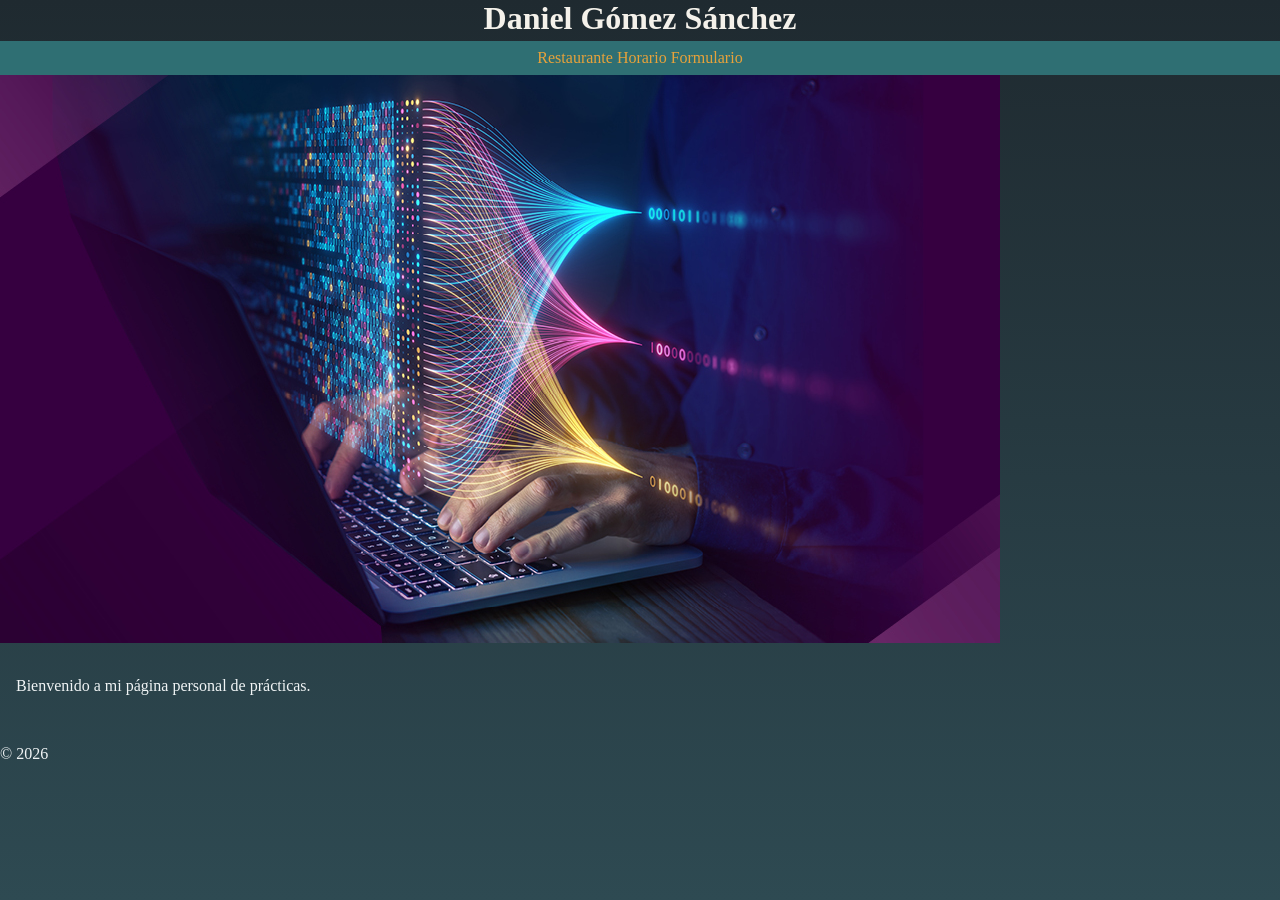
<file: index.html>
<!DOCTYPE html>
<html lang="es">
<head>
<meta charset="UTF-8">
<link rel="stylesheet" type="text/css" href="css/estilo.css"/>
<title>danielgomezsanchez</title>
</head>
<body>

<header>
    <h1>Daniel Gómez Sánchez</h1>
</header>

<nav>
    <a href="restaurante/restaurante.html">Restaurante</a>
    <a href="horario/horario.html">Horario</a>
    <a href="formularios/formulario.html">Formulario</a>
</nav>
 
<img src="restaurante/img/programacion.jpg" alt="index" class="mi-imagen">

<main>
    <p>Bienvenido a mi página personal de prácticas.</p>
</main>
 
<footer>© 2026</footer>
</body>
</html>
</file>
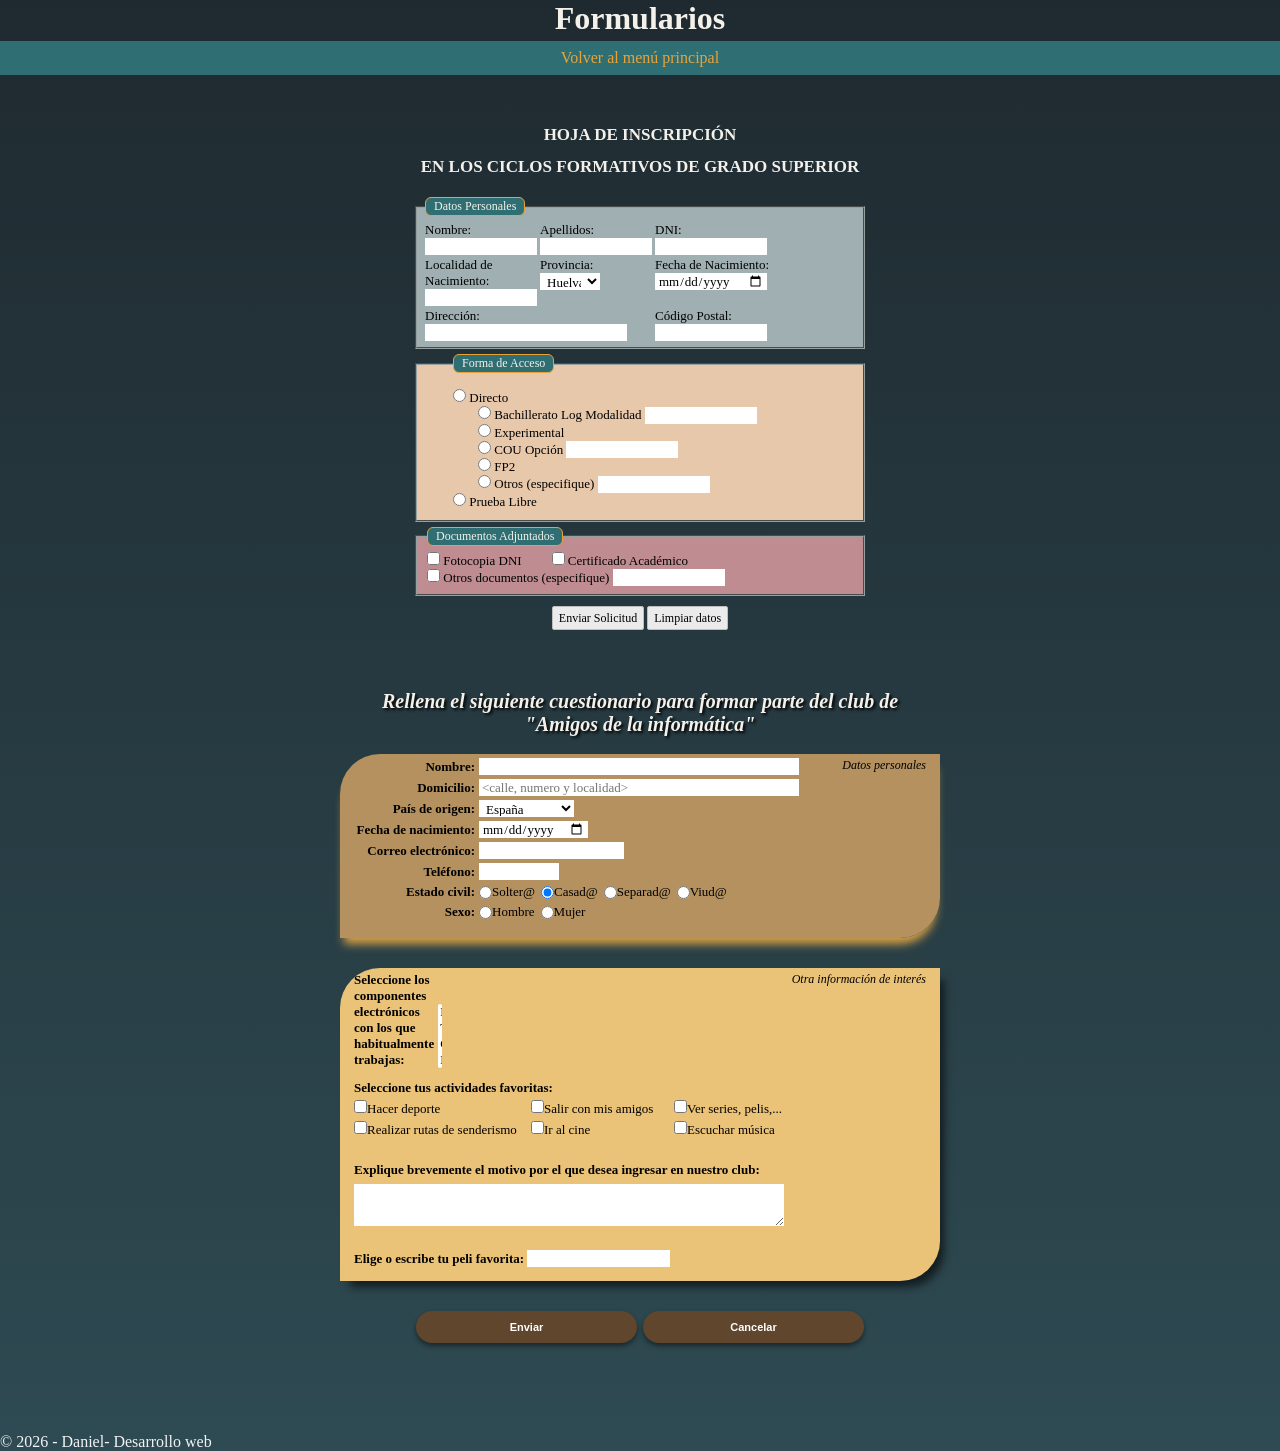
<file: formularios/formulario.html>
<!DOCTYPE html>
<html lang="es">
<head>
    <meta charset="UTF-8">
    <meta name="author" content="Daniel">
    <meta name="description" content="Formularios de inscripción en ciclos formativos y cuestionario del club de Amigos de la informática">
    <meta name="keywords" content="formularios, inscripción, ciclos formativos, club, informática">
    <title>Formularios</title>
   <link rel="stylesheet" type="text/css" href="../css/estilo.css"/>
</head>
<body>
    <header>
        <h1>Formularios</h1>
    </header>

    <nav>
        <a href="../index.html">Volver al menú principal</a>
    </nav>

    <main>

        <section id="inscripcion">
            <h2>HOJA DE INSCRIPCIÓN</h2>
            <h3>EN LOS CICLOS FORMATIVOS DE GRADO SUPERIOR</h3>

            <form action="#" method="post">

                <fieldset class="f-datos">
                    <legend>Datos Personales</legend>
                    <p>
                        <label for="nombre">Nombre:</label>
                        <input type="text" id="nombre" name="nombre" required>
                    </p>
                    <p>
                        <label for="apellidos">Apellidos:</label>
                        <input type="text" id="apellidos" name="apellidos" required>
                    </p>
                    <p>
                        <label for="dni">DNI:</label>
                        <input type="text" id="dni" name="dni" maxlength="9" required>
                    </p>
                    <p>
                        <label for="localidad">Localidad de Nacimiento:</label>
                        <input type="text" id="localidad" name="localidad">
                    </p>
                    <p>
                        <label for="provincia">Provincia:</label>
                        <select id="provincia" name="provincia">
                            <option>Huelva</option>
                            <option>Sevilla</option>
                            <option>Cádiz</option>
                            <option>Córdoba</option>
                            <option>Málaga</option>
                            <option>Granada</option>
                            <option>Almería</option>
                            <option>Jaén</option>
                        </select>
                    </p>
                    <p>
                        <label for="fnac">Fecha de Nacimiento:</label>
                        <input type="date" id="fnac" name="fnac">
                    </p>
                    <p class="ancho-doble">
                        <label for="direccion">Dirección:</label>
                        <input type="text" id="direccion" name="direccion">
                    </p>
                    <p>
                        <label for="cp">Código Postal:</label>
                        <input type="text" id="cp" name="cp" maxlength="5">
                    </p>
                </fieldset>

                <fieldset class="f-acceso">
                    <legend>Forma de Acceso</legend>
                    <p>
                        <input type="radio" id="directo" name="acceso" value="directo">
                        <label for="directo">Directo</label>
                    </p>
                    <p class="sub">
                        <input type="radio" id="bach" name="directo_tipo" value="bachillerato">
                        <label for="bach">Bachillerato Log Modalidad</label>
                        <input type="text" name="bach_modalidad">
                    </p>
                    <p class="sub">
                        <input type="radio" id="exp" name="directo_tipo" value="experimental">
                        <label for="exp">Experimental</label>
                    </p>
                    <p class="sub">
                        <input type="radio" id="cou" name="directo_tipo" value="cou">
                        <label for="cou">COU Opción</label>
                        <input type="text" name="cou_opcion">
                    </p>
                    <p class="sub">
                        <input type="radio" id="fp2" name="directo_tipo" value="fp2">
                        <label for="fp2">FP2</label>
                    </p>
                    <p class="sub">
                        <input type="radio" id="otros_acc" name="directo_tipo" value="otros">
                        <label for="otros_acc">Otros (especifique)</label>
                        <input type="text" name="otros_acceso">
                    </p>
                    <p>
                        <input type="radio" id="libre" name="acceso" value="prueba_libre">
                        <label for="libre">Prueba Libre</label>
                    </p>
                </fieldset>

                <fieldset class="f-docs">
                    <legend>Documentos Adjuntados</legend>
                    <p>
                        <input type="checkbox" id="dni_doc" name="docs" value="dni">
                        <label for="dni_doc">Fotocopia DNI</label>
                    </p>
                    <p>
                        <input type="checkbox" id="cert" name="docs" value="certificado">
                        <label for="cert">Certificado Académico</label>
                    </p>
                    <p>
                        <input type="checkbox" id="otros_doc" name="docs" value="otros">
                        <label for="otros_doc">Otros documentos (especifique)</label>
                        <input type="text" name="otros_documentos">
                    </p>
                </fieldset>

                <div class="botones">
                    <button type="submit">Enviar Solicitud</button>
                    <button type="reset">Limpiar datos</button>
                </div>
            </form>
        </section>

        <section id="club">
            <h2><em>Rellena el siguiente cuestionario para formar parte del club de "Amigos de la informática"</em></h2>

            <form action="#" method="post">

                <fieldset class="f-club1">
                    <legend><em>Datos personales</em></legend>
                    <p>
                        <label class="etiqueta" for="c_nombre">Nombre:</label>
                        <input type="text" id="c_nombre" name="c_nombre" size="40" required>
                    </p>
                    <p>
                        <label class="etiqueta" for="c_domicilio">Domicilio:</label>
                        <input type="text" id="c_domicilio" name="c_domicilio" size="40" placeholder="<calle, numero y localidad>">
                    </p>
                    <p>
                        <label class="etiqueta" for="c_pais">País de origen:</label>
                        <select id="c_pais" name="c_pais">
                            <option>España</option>
                            <option>Portugal</option>
                            <option>Francia</option>
                            <option>Italia</option>
                            <option>Alemania</option>
                            <option>Otro</option>
                        </select>
                    </p>
                    <p>
                        <label class="etiqueta" for="c_fnac">Fecha de nacimiento:</label>
                        <input type="date" id="c_fnac" name="c_fnac">
                    </p>
                    <p>
                        <label class="etiqueta" for="c_email">Correo electrónico:</label>
                        <input type="email" id="c_email" name="c_email">
                    </p>
                    <p>
                        <label class="etiqueta" for="c_tel">Teléfono:</label>
                        <input type="tel" id="c_tel" name="c_tel">
                    </p>
                    <p>
                        <span class="etiqueta">Estado civil:</span>
                        <input type="radio" id="ec1" name="estado_civil" value="soltero"><label for="ec1">Solter@</label>
                        <input type="radio" id="ec2" name="estado_civil" value="casado" checked><label for="ec2">Casad@</label>
                        <input type="radio" id="ec3" name="estado_civil" value="separado"><label for="ec3">Separad@</label>
                        <input type="radio" id="ec4" name="estado_civil" value="viudo"><label for="ec4">Viud@</label>
                    </p>
                    <p>
                        <span class="etiqueta">Sexo:</span>
                        <input type="radio" id="sx1" name="sexo" value="hombre"><label for="sx1">Hombre</label>
                        <input type="radio" id="sx2" name="sexo" value="mujer"><label for="sx2">Mujer</label>
                    </p>
                </fieldset>

                <fieldset class="f-club2">
                    <legend><em>Otra información de interés</em></legend>

                    <p class="fila-componentes">
                        <label for="componentes">Seleccione los componentes electrónicos con los que habitualmente trabajas:</label>
                        <select id="componentes" name="componentes" multiple size="4">
                            <option>Móvil</option>
                            <option>Tablet</option>
                            <option>Ordenador</option>
                            <option>Ebook</option>
                        </select>
                    </p>

                    <p class="sin-margen">
                        <span class="pregunta">Seleccione tus actividades favoritas:</span>
                    </p>
                    <div class="rejilla">
                        <span><input type="checkbox" id="a1" name="actividades" value="deporte"><label for="a1">Hacer deporte</label></span>
                        <span><input type="checkbox" id="a2" name="actividades" value="amigos"><label for="a2">Salir con mis amigos</label></span>
                        <span><input type="checkbox" id="a3" name="actividades" value="series"><label for="a3">Ver series, pelis,...</label></span>
                        <span><input type="checkbox" id="a4" name="actividades" value="senderismo"><label for="a4">Realizar rutas de senderismo</label></span>
                        <span><input type="checkbox" id="a5" name="actividades" value="cine"><label for="a5">Ir al cine</label></span>
                        <span><input type="checkbox" id="a6" name="actividades" value="musica"><label for="a6">Escuchar música</label></span>
                    </div>

                    <p>
                        <label for="motivo">Explique brevemente el motivo por el que desea ingresar en nuestro club:</label><br>
                        <textarea id="motivo" name="motivo" rows="4"></textarea>
                    </p>

                    <p>
                        <label for="peli">Elige o escribe tu peli favorita:</label>
                        <input type="text" id="peli" name="peli" list="listaPelis">
                        <datalist id="listaPelis">
                            <option value="El Padrino">
                            <option value="Matrix">
                            <option value="Titanic">
                            <option value="El Señor de los Anillos">
                            <option value="Regreso al Futuro">
                        </datalist>
                    </p>
                </fieldset>

                <div class="botones botones-club">
                    <button type="submit">Enviar</button>
                    <button type="reset">Cancelar</button>
                </div>
            </form>
        </section>

    </main>

    <footer>
        <p>&copy; 2026 - Daniel- Desarrollo web</p>
    </footer>
</body>
</html>
</file>
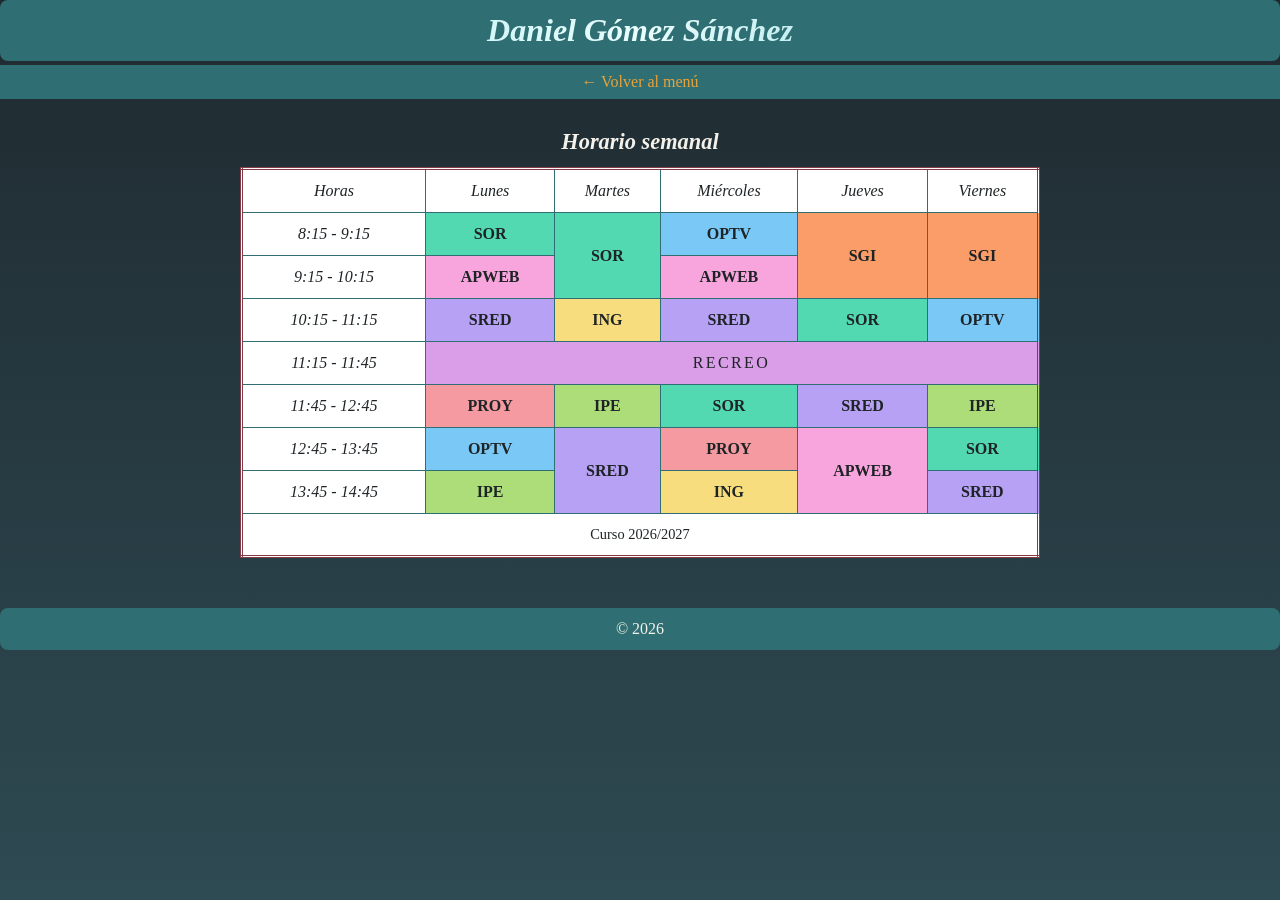
<file: horario/horario.html>
<!DOCTYPE html>
<html lang="es">
<head>
    <meta charset="UTF-8">
    <meta name="viewport" content="width=device-width, initial-scale=1.0">
    <meta name="author" content="Daniel Gómez Sánchez">
    <meta name="description" content="Horario del ciclo formativo">
    <meta name="keywords" content="horario, clases, ciclo, tabla">
    <title>Horario del ciclo</title>
   <link rel="stylesheet" type="text/css" href="../css/estilo.css"/>

</head>
<body>

<header class="cabecera-pie">
    <h1 id="nombre-alumno">Daniel Gómez Sánchez</h1>
</header>

<nav>
    <p><a href="../index.html">← Volver al menú</a></p>
</nav>

<main>
    <table>
        <caption>Horario semanal</caption>
        <thead>
            <tr>
                <th>Horas</th>
                <th>Lunes</th>
                <th>Martes</th>
                <th>Miércoles</th>
                <th>Jueves</th>
                <th>Viernes</th>
            </tr>
        </thead>
        <tbody>
            <tr>
                <th>8:15 - 9:15</th>
                <td class="sor">SOR</td>
                <td class="sor" rowspan="2">SOR</td>
                <td class="optv">OPTV</td>
                <td class="sgi" rowspan="2">SGI</td>
                <td class="sgi" rowspan="2">SGI</td>
            </tr>
            <tr>
                <th>9:15 - 10:15</th>
                <td class="apweb">APWEB</td>
                <td class="apweb">APWEB</td>
            </tr>
            <tr>
                <th>10:15 - 11:15</th>
                <td class="sred">SRED</td>
                <td class="ing">ING</td>
                <td class="sred">SRED</td>
                <td class="sor">SOR</td>
                <td class="optv">OPTV</td>
            </tr>
            <tr>
                <th>11:15 - 11:45</th>
                <td class="recreo" colspan="5">RECREO</td>
            </tr>
            <tr>
                <th>11:45 - 12:45</th>
                <td class="proy">PROY</td>
                <td class="ipe">IPE</td>
                <td class="sor">SOR</td>
                <td class="sred">SRED</td>
                <td class="ipe">IPE</td>
            </tr>
            <tr>
                <th>12:45 - 13:45</th>
                <td class="optv">OPTV</td>
                <td class="sred" rowspan="2">SRED</td>
                <td class="proy">PROY</td>
                <td class="apweb" rowspan="2">APWEB</td>
                <td class="sor">SOR</td>
            </tr>
            <tr>
                <th>13:45 - 14:45</th>
                <td class="ipe">IPE</td>
                <td class="ing">ING</td>
                <td class="sred">SRED</td>
            </tr>
        </tbody>
        <tfoot>
            <tr>
                <td colspan="6">Curso 2026/2027</td>
            </tr>
        </tfoot>
    </table>
</main>

<footer class="cabecera-pie">
    <p>© 2026</p>
</footer>

</body>
</html>
</file>
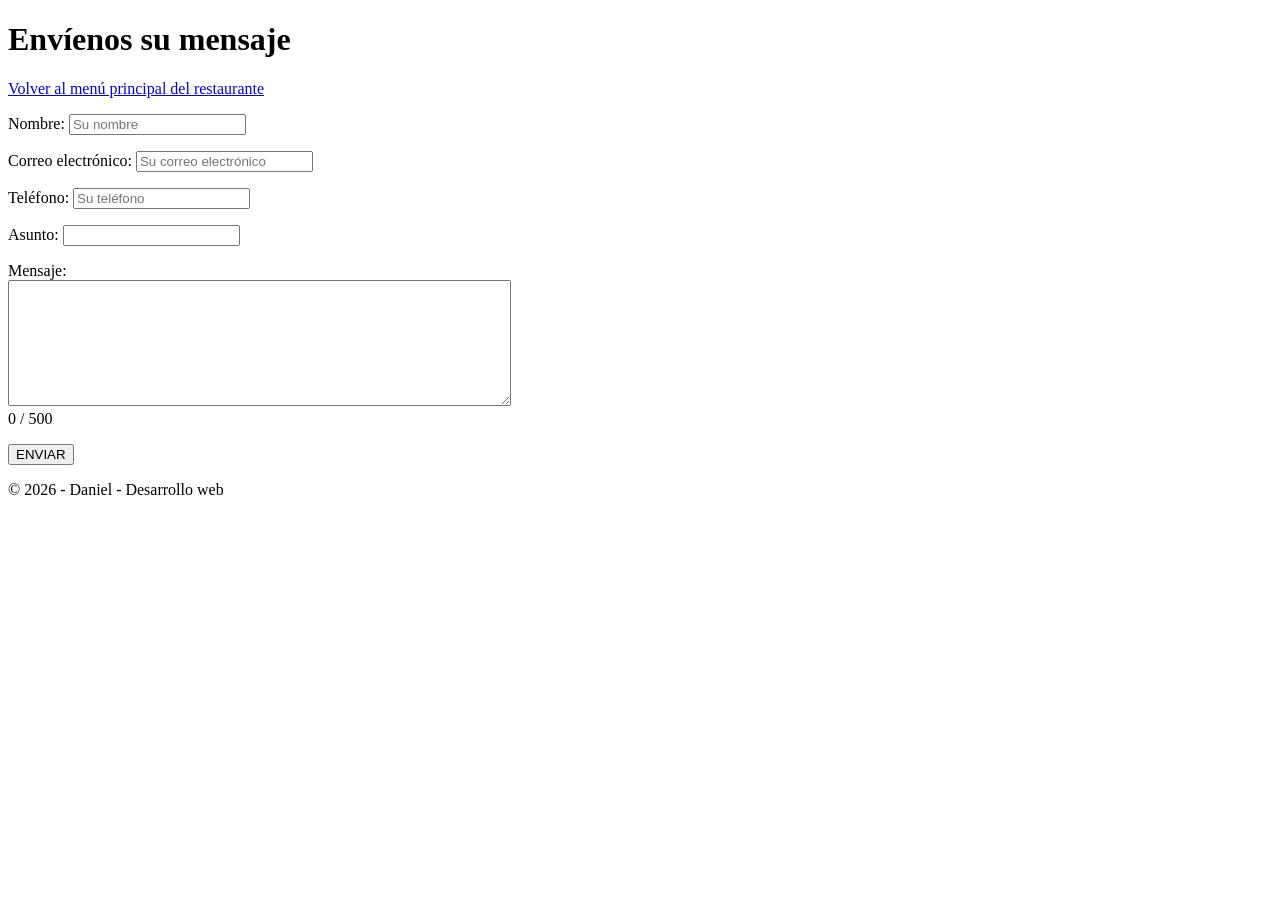
<file: restaurante/contacto.html>
<!DOCTYPE html>
<html lang="es">
<head>
    <meta charset="UTF-8">
    <meta name="author" content="Daniel">
    <meta name="description" content="Formulario de contacto con el restaurante">
    <meta name="keywords" content="contacto, mensaje, restaurante, formulario">
    <title>Contacto</title>
</head>
<body>
    <header>
        <h1>Envíenos su mensaje</h1>
    </header>

    <nav>
        <a href="restaurante.html">Volver al menú principal del restaurante</a>
    </nav>

    <main>
        <form action="#" method="post">
            <p>
                <label for="nombre">Nombre:</label>
                <input type="text" id="nombre" name="nombre" placeholder="Su nombre" required>
            </p>
            <p>
                <label for="email">Correo electrónico:</label>
                <input type="email" id="email" name="email" placeholder="Su correo electrónico" required>
            </p>
            <p>
                <label for="telefono">Teléfono:</label>
                <input type="tel" id="telefono" name="telefono" placeholder="Su teléfono">
            </p>
            <p>
                <label for="asunto">Asunto:</label>
                <input type="text" id="asunto" name="asunto" required>
            </p>
            <p>
                <label for="mensaje">Mensaje:</label><br>
                <textarea id="mensaje" name="mensaje" rows="8" cols="60" maxlength="500" required></textarea>
                <br>0 / 500
            </p>
            <p>
                <button type="submit">ENVIAR</button>
            </p>
        </form>
    </main>

    <footer>
        <p>&copy; 2026 - Daniel - Desarrollo web</p>
    </footer>
</body>
</html>
</file>
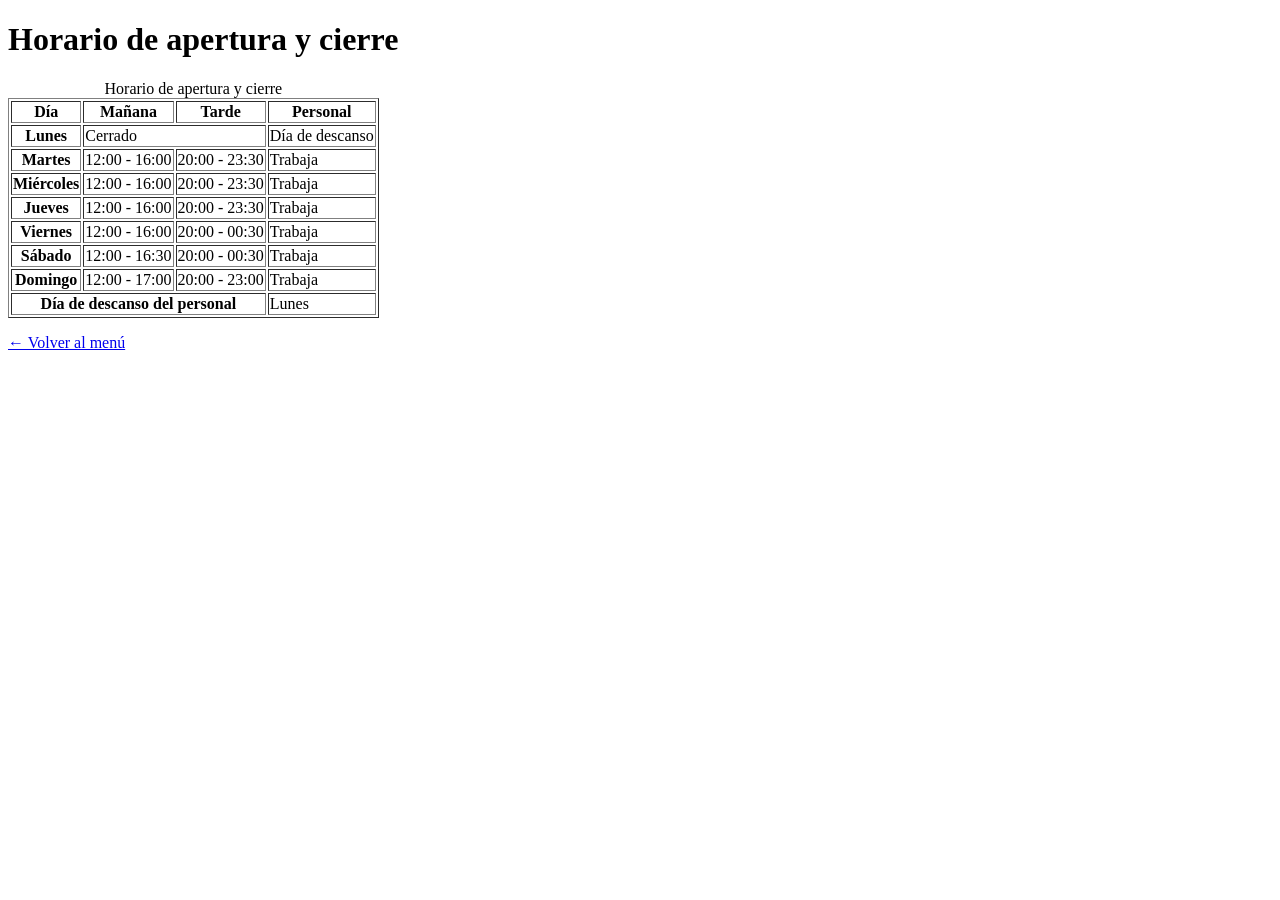
<file: restaurante/horario.html>
<!DOCTYPE html>
<html lang="es">
<head>
    <meta charset="UTF-8">
    <title>Receta</title>
</head>
<body>

<header>
    <h1>Horario de apertura y cierre</h1>
</header>


<main>
    <table border="1">
        <!-- Título de la tabla -->
        <caption>Horario de apertura y cierre</caption>

        <!-- Encabezado de la tabla -->
        <thead>
            <tr>
                <th>Día</th>
                <th>Mañana</th>
                <th>Tarde</th>
                <th>Personal</th>
            </tr>
        </thead>

        <!-- Cuerpo de la tabla con los datos -->
        <tbody>
            <tr>
                <th>Lunes</th>
                <td colspan="2">Cerrado</td>
                <td>Día de descanso</td>
            </tr>
            <tr>
                <th>Martes</th>
                <td>12:00 - 16:00</td>
                <td>20:00 - 23:30</td>
                <td>Trabaja</td>
            </tr>
            <tr>
                <th>Miércoles</th>
                <td>12:00 - 16:00</td>
                <td>20:00 - 23:30</td>
                <td>Trabaja</td>
            </tr>
            <tr>
                <th>Jueves</th>
                <td>12:00 - 16:00</td>
                <td>20:00 - 23:30</td>
                <td>Trabaja</td>
            </tr>
            <tr>
                <th>Viernes</th>
                <td>12:00 - 16:00</td>
                <td>20:00 - 00:30</td>
                <td>Trabaja</td>
            </tr>
            <tr>
                <th>Sábado</th>
                <td>12:00 - 16:30</td>
                <td>20:00 - 00:30</td>
                <td>Trabaja</td>
            </tr>
            <tr>
                <th>Domingo</th>
                <td>12:00 - 17:00</td>
                <td>20:00 - 23:00</td>
                <td>Trabaja</td>
            </tr>
        </tbody>

        <!-- Pie de la tabla (resumen) -->
        <tfoot>
            <tr>
                <th colspan="3">Día de descanso del personal</th>
                <td>Lunes</td>
            </tr>
        </tfoot>
    </table>
</main>
<footer> 
    <p><a href="restaurante.html">← Volver al menú</a></p>

</footer>
</body>
</html>
</file>
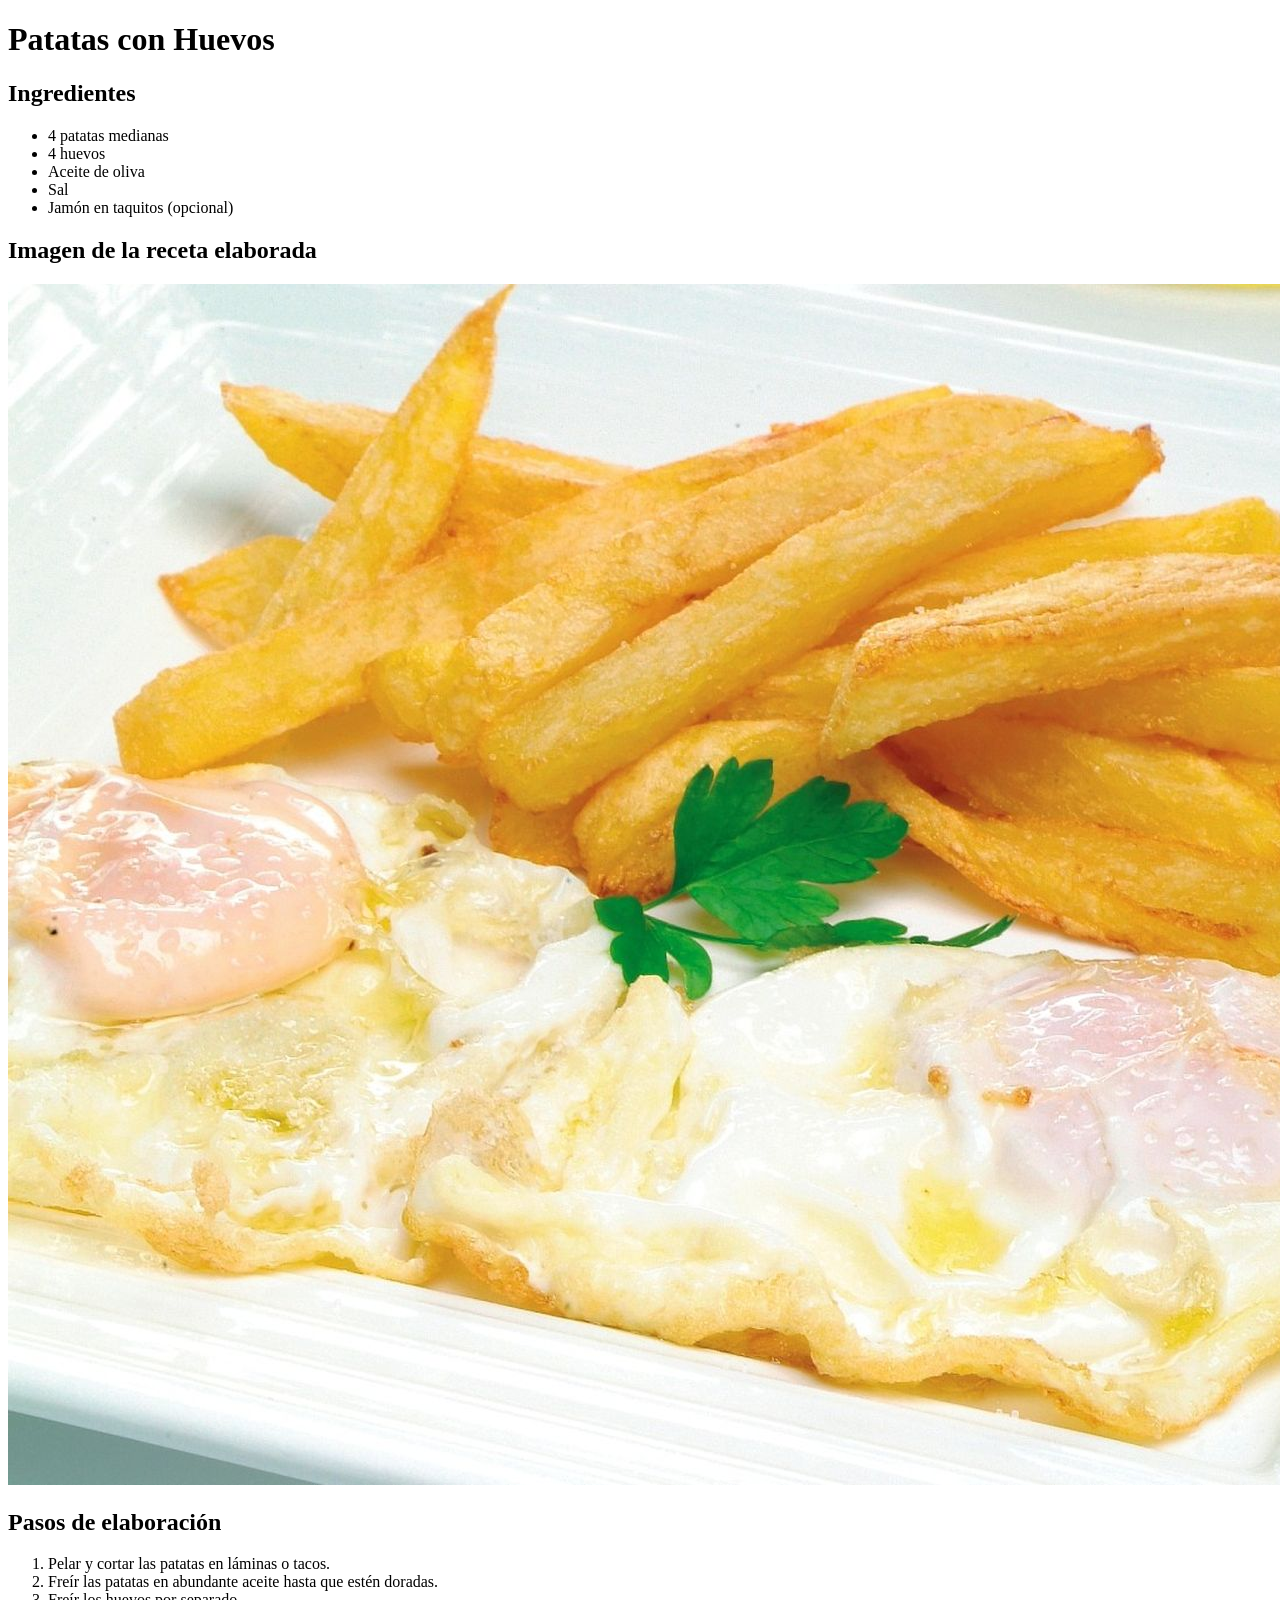
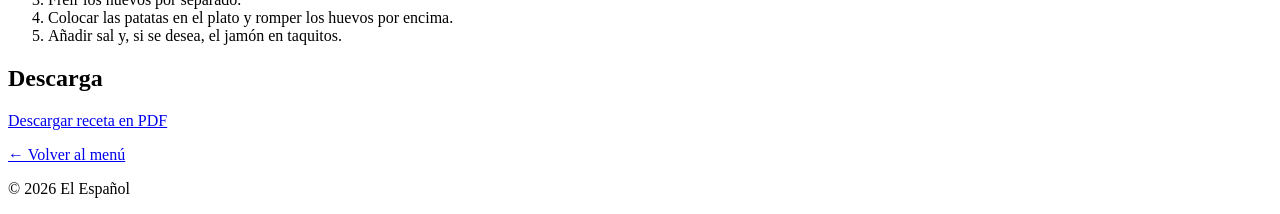
<file: restaurante/patatasconhuevos.html>
<!DOCTYPE html>
<html lang="es">
<head>
    <meta charset="UTF-8">
    <title>Patatas con Huevos</title>
</head>
<body>
<header> 
<h1>Patatas con Huevos</h1>
</header>
<h2>Ingredientes</h2>
<nav> 
<ul>
    <li>4 patatas medianas</li>
<li>4 huevos</li>
<li>Aceite de oliva</li>
    <li>Sal</li>
<li>Jamón en taquitos (opcional)</li>
</ul>
</nav>
<h2>Imagen de la receta elaborada</h2>
<img src="img/patatasconhuevos.jpg" alt="Patatas con huevos terminada">

<h2>Pasos de elaboración</h2>
<ol>
 <li>Pelar y cortar las patatas en láminas o tacos.</li>
 <li>Freír las patatas en abundante aceite hasta que estén doradas.</li> 
   <li>Freír los huevos por separado.</li>
   <li>Colocar las patatas en el plato y romper los huevos por encima.</li>
    <li>Añadir sal y, si se desea, el jamón en taquitos.</li>
</ol>
  <h2>Descarga</h2>
    <a href="pdf/patatasconhuevos.pdf">Descargar receta en PDF</a>
    <p><a href="restaurante.html">← Volver al menú</a></p>
<footer>
    <p>&copy; 2026 El Español</p>
</footer>

</body>
</html>
</file>
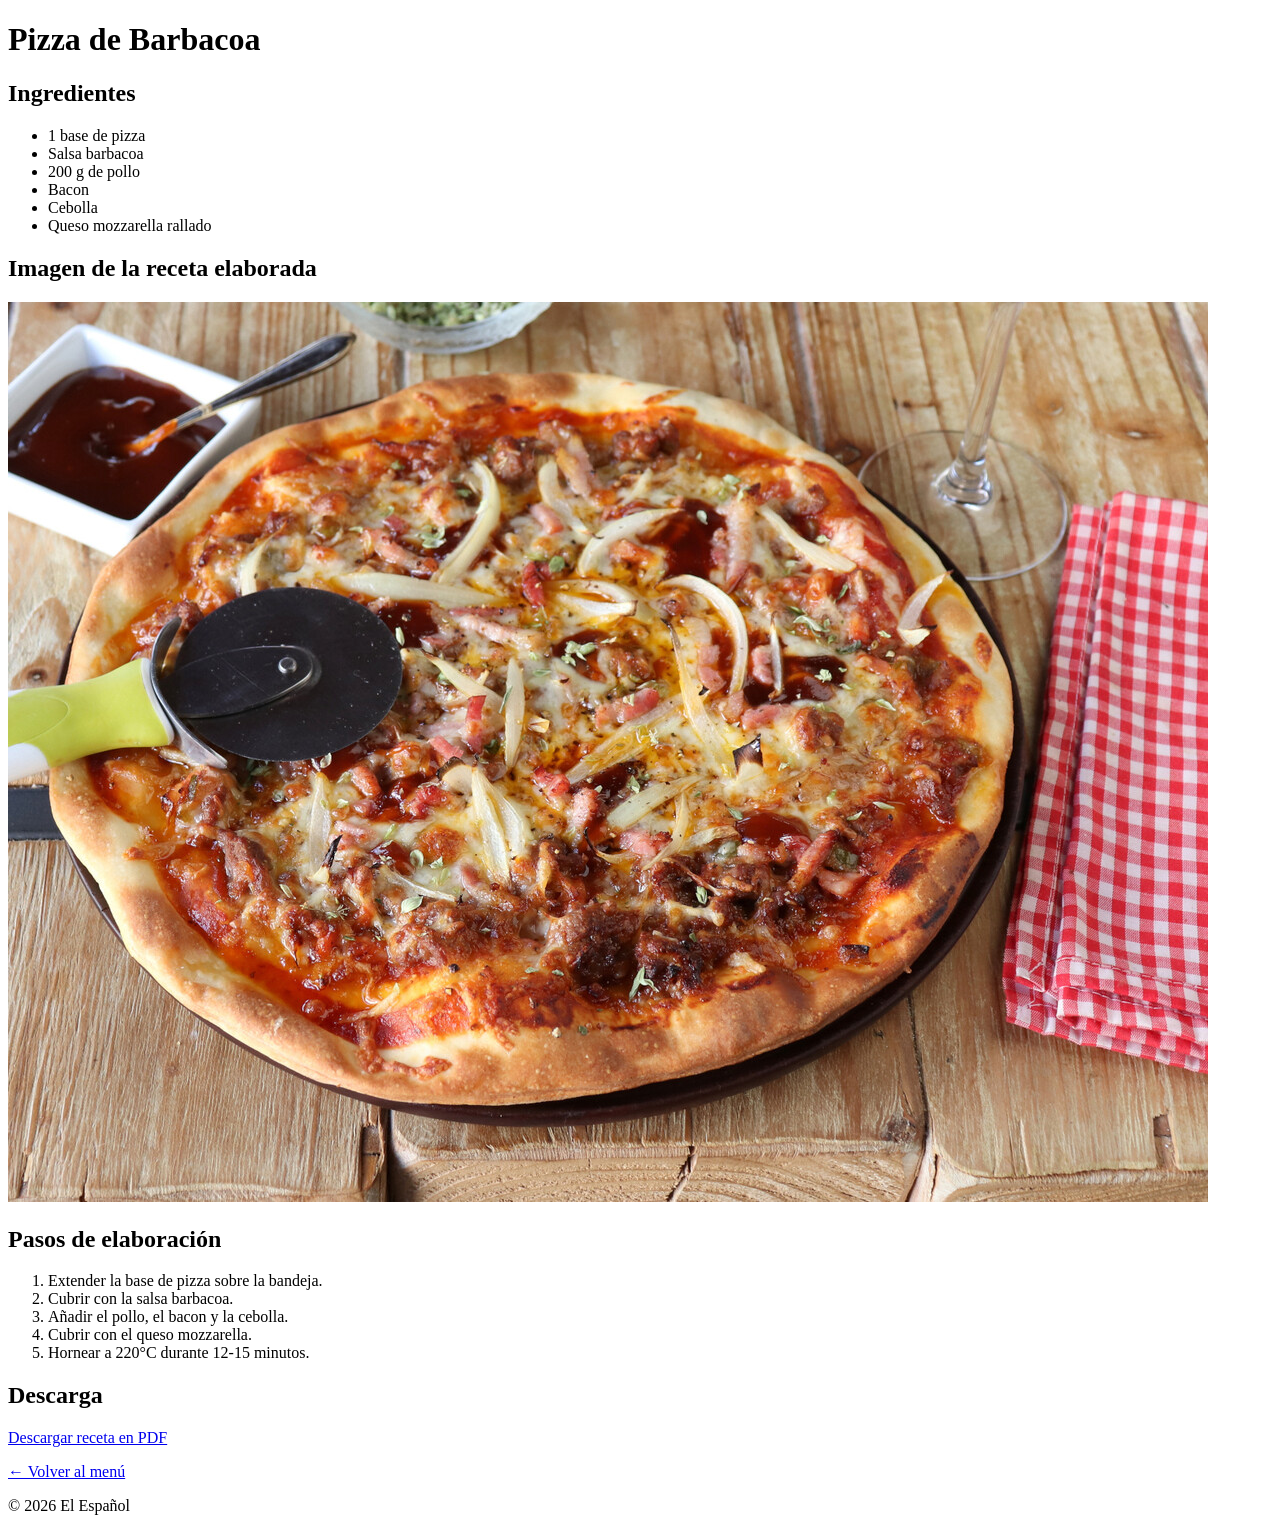
<file: restaurante/pizza.html>
<!DOCTYPE html>
<html lang="es">
<head>
    <meta charset="UTF-8">
    <title>Pizza de Barbacoa</title>
</head>
<body>
<header>
    <h1>Pizza de Barbacoa</h1>
</header>
<main>
    <h2>Ingredientes</h2>
    <ul>
        <li>1 base de pizza</li>
        <li>Salsa barbacoa</li>
        <li>200 g de pollo</li>
        <li>Bacon</li>
        <li>Cebolla</li>
        <li>Queso mozzarella rallado</li>
    </ul>

    <h2>Imagen de la receta elaborada</h2>
    <img src="img/pizza.jpg" alt="Pizza de barbacoa terminada">

    <h2>Pasos de elaboración</h2>
    <ol>
        <li>Extender la base de pizza sobre la bandeja.</li>
        <li>Cubrir con la salsa barbacoa.</li>
        <li>Añadir el pollo, el bacon y la cebolla.</li>
        <li>Cubrir con el queso mozzarella.</li>
        <li>Hornear a 220°C durante 12-15 minutos.</li>
    </ol>
  <h2>Descarga</h2>
    <a href="pdf/pizza.pdf">Descargar receta en PDF</a>
    </main>
    <p><a href="restaurante.html">← Volver al menú</a></p>

<footer>
    <p>&copy; 2026 El Español</p>
</footer>
</body>
</html>
</file>
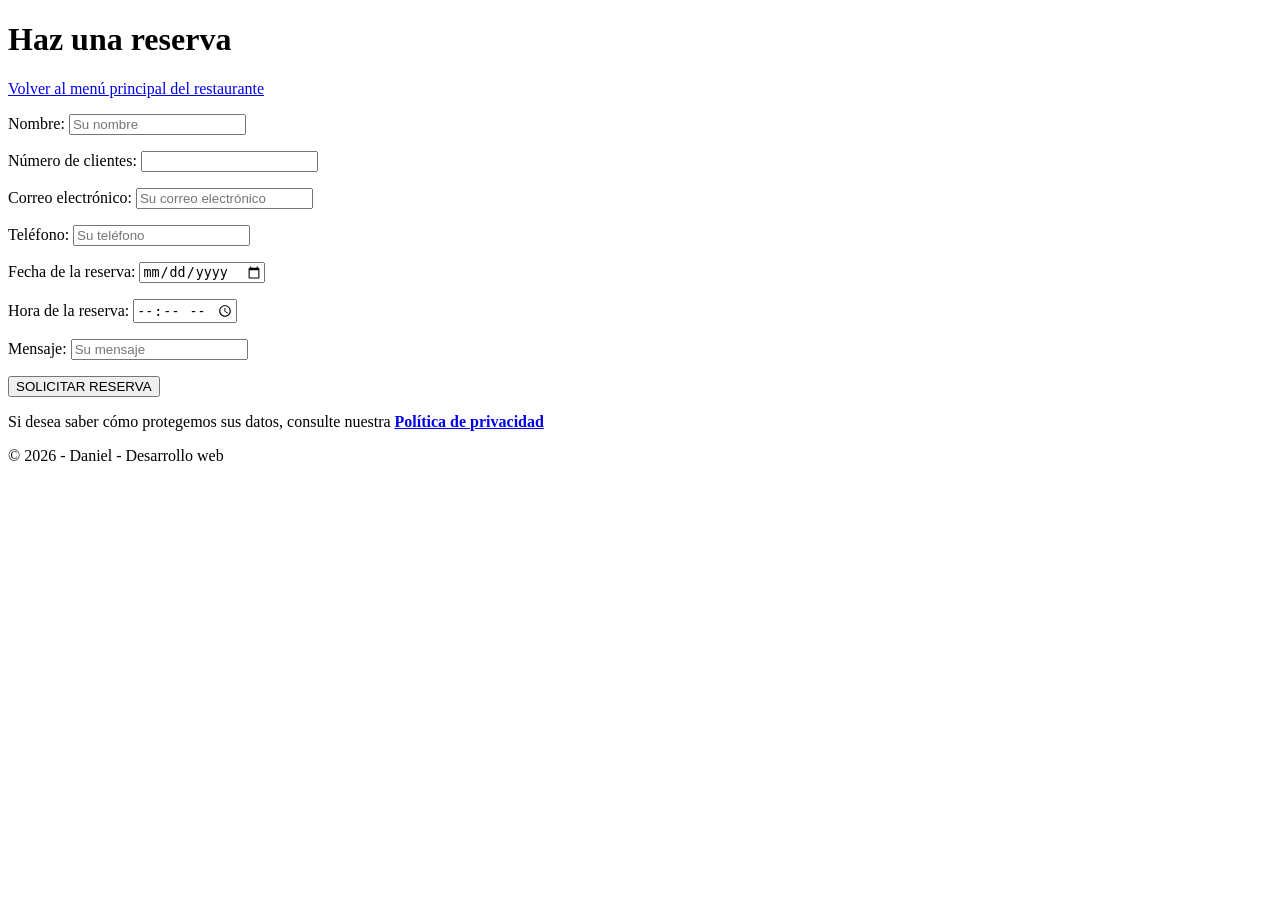
<file: restaurante/reserva.html>
<!DOCTYPE html>
<html lang="es">
<head>
    <meta charset="UTF-8">
    <meta name="author" content="Daniel">
    <meta name="description" content="Formulario para reservar mesa en el restaurante">
    <meta name="keywords" content="reserva, mesa, restaurante, formulario">
    <title>Haz una reserva</title>
</head>
<body>
    <header>
        <h1>Haz una reserva</h1>
    </header>

    <nav>
        <a href="restaurante.html">Volver al menú principal del restaurante</a>
    </nav>

    <main>
        <form action="#" method="post">
            <p>
                <label for="nombre">Nombre:</label>
                <input type="text" id="nombre" name="nombre" placeholder="Su nombre" required>
            </p>
            <p>
                <label for="clientes">Número de clientes:</label>
                <input type="number" id="clientes" name="clientes" min="1" required>
            </p>
            <p>
                <label for="email">Correo electrónico:</label>
                <input type="email" id="email" name="email" placeholder="Su correo electrónico" required>
            </p>
            <p>
                <label for="telefono">Teléfono:</label>
                <input type="tel" id="telefono" name="telefono" placeholder="Su teléfono" required>
            </p>
            <p>
                <label for="fecha">Fecha de la reserva:</label>
                <input type="date" id="fecha" name="fecha" required>
            </p>
            <p>
                <label for="hora">Hora de la reserva:</label>
                <input type="time" id="hora" name="hora" required>
            </p>
            <p>
                <label for="mensaje">Mensaje:</label>
                <input type="text" id="mensaje" name="mensaje" placeholder="Su mensaje">
            </p>
            <p>
                <button type="submit">SOLICITAR RESERVA</button>
            </p>
            <p>Si desea saber cómo protegemos sus datos, consulte nuestra <a href="#"><strong>Política de privacidad</strong></a></p>
        </form>
    </main>

    <footer>
        <p>&copy; 2026 - Daniel - Desarrollo web</p>
    </footer>
</body>
</html>
</file>
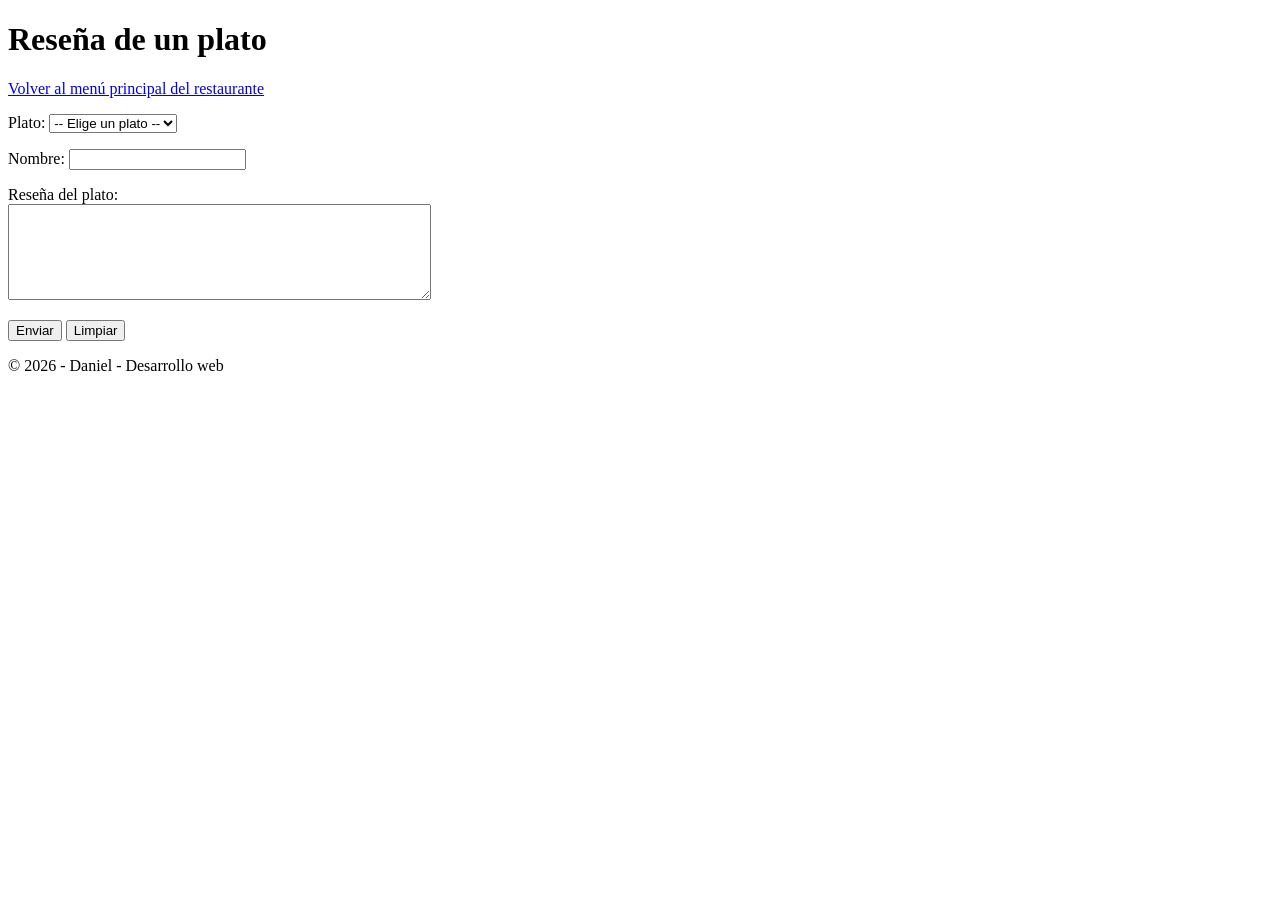
<file: restaurante/reseña.html>
<!DOCTYPE html>
<html lang="es">
<head>
    <meta charset="UTF-8">
    <meta name="author" content="Daniel">
    <meta name="description" content="Formulario para escribir la reseña de un plato del restaurante">
    <meta name="keywords" content="reseña, plato, opinión, restaurante, formulario">
    <title>Reseña de un plato</title>
</head>
<body>
    <header>
        <h1>Reseña de un plato</h1>
    </header>

    <nav>
        <a href="restaurante.html">Volver al menú principal del restaurante</a>
    </nav>

    <main>
        <form action="#" method="post">
            <p>
                <label for="plato">Plato:</label>
                <select id="plato" name="plato" required>
                    <option value="">-- Elige un plato --</option>
                    <option value="paella">Paella</option>
                    <option value="salmorejo">Salmorejo</option>
                    <option value="rabo">Rabo de toro</option>
                </select>
            </p>
            <p>
                <label for="nombre">Nombre:</label>
                <input type="text" id="nombre" name="nombre" required>
            </p>
            <p>
                <label for="resena">Reseña del plato:</label><br>
                <textarea id="resena" name="resena" rows="6" cols="50" required></textarea>
            </p>
            <p>
                <button type="submit">Enviar</button>
                <button type="reset">Limpiar</button>
            </p>
        </form>
    </main>

    <footer>
        <p>&copy; 2026 - Daniel - Desarrollo web</p>
    </footer>
</body>
</html>
</file>
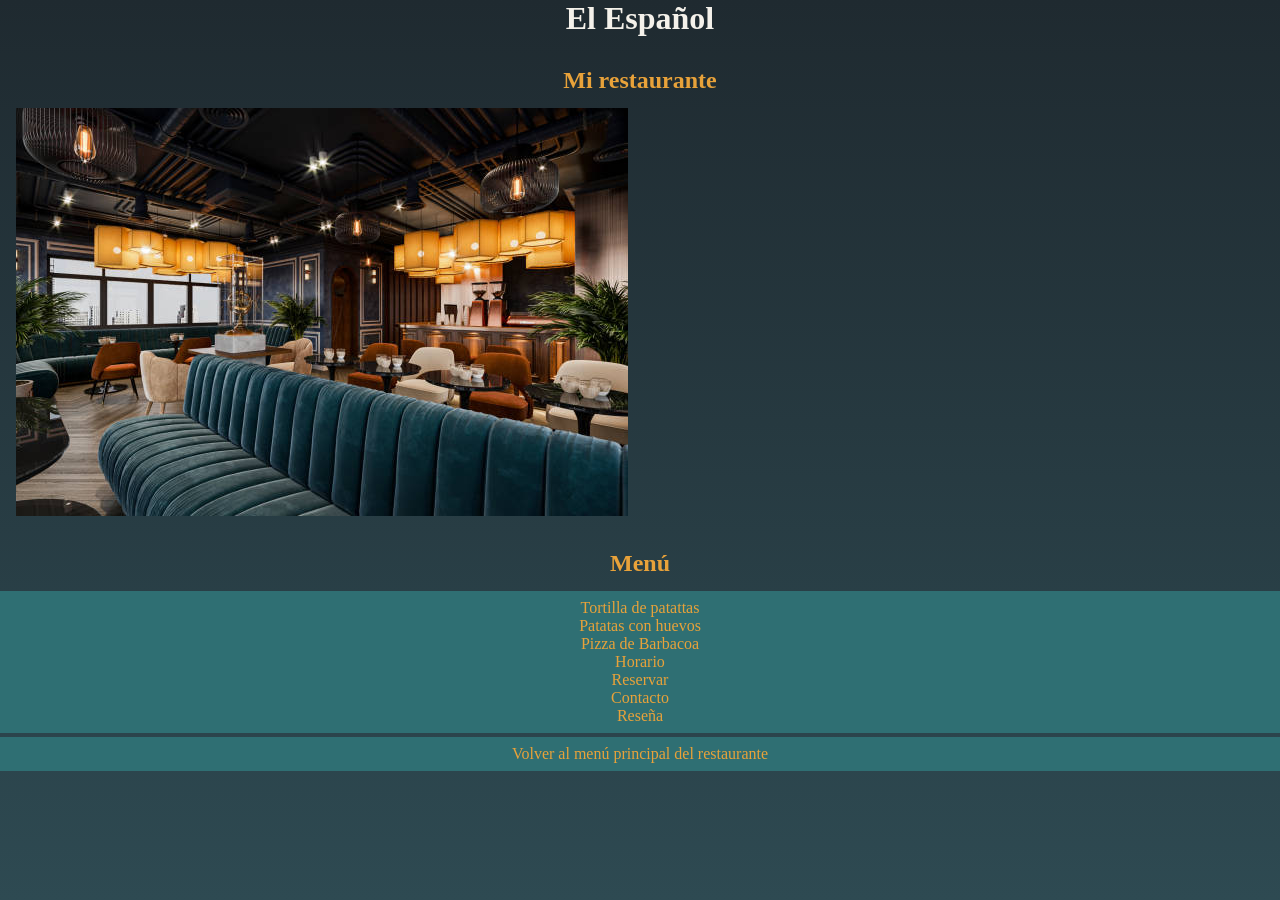
<file: restaurante/restaurante.html>
<!DOCTYPE html>
<html lang="es">
<head>
<link rel="stylesheet" type="text/css" href="../css/estilo.css"/>
    <meta charset="UTF-8">
    <title>Receta</title>
</head>
<body>

<header>
    <h1>El Español</h1>
</header>

<main> 
<h2> Mi restaurante</h2>
<img src="img/restaurante.jpg" alt="restaurante" class="mi-imagen">
</main>

<h2 class="titulo-menu">Menú</h2>

<nav> 
    
<ul>
<li><a href=tortilladepatatas.html>Tortilla de patattas </a></li>
<li> <a href="patatasconhuevos.html">Patatas con huevos</a></li>
<li> <a href="pizza.html">Pizza de Barbacoa</a></li>
<li> <a href="horario.html">Horario</a></li>
 <li> <a href="reserva.html">Reservar</a> </li>
 <li><a href="contacto.html">Contacto</a> </li>
   <li><a href="reseña.html">Reseña </a></li>
</ul>
</nav>
 <nav>
        <a href="../index.html">Volver al menú principal del restaurante</a>
    </nav>


<footer> 
</footer>
</body>
</html>
</file>
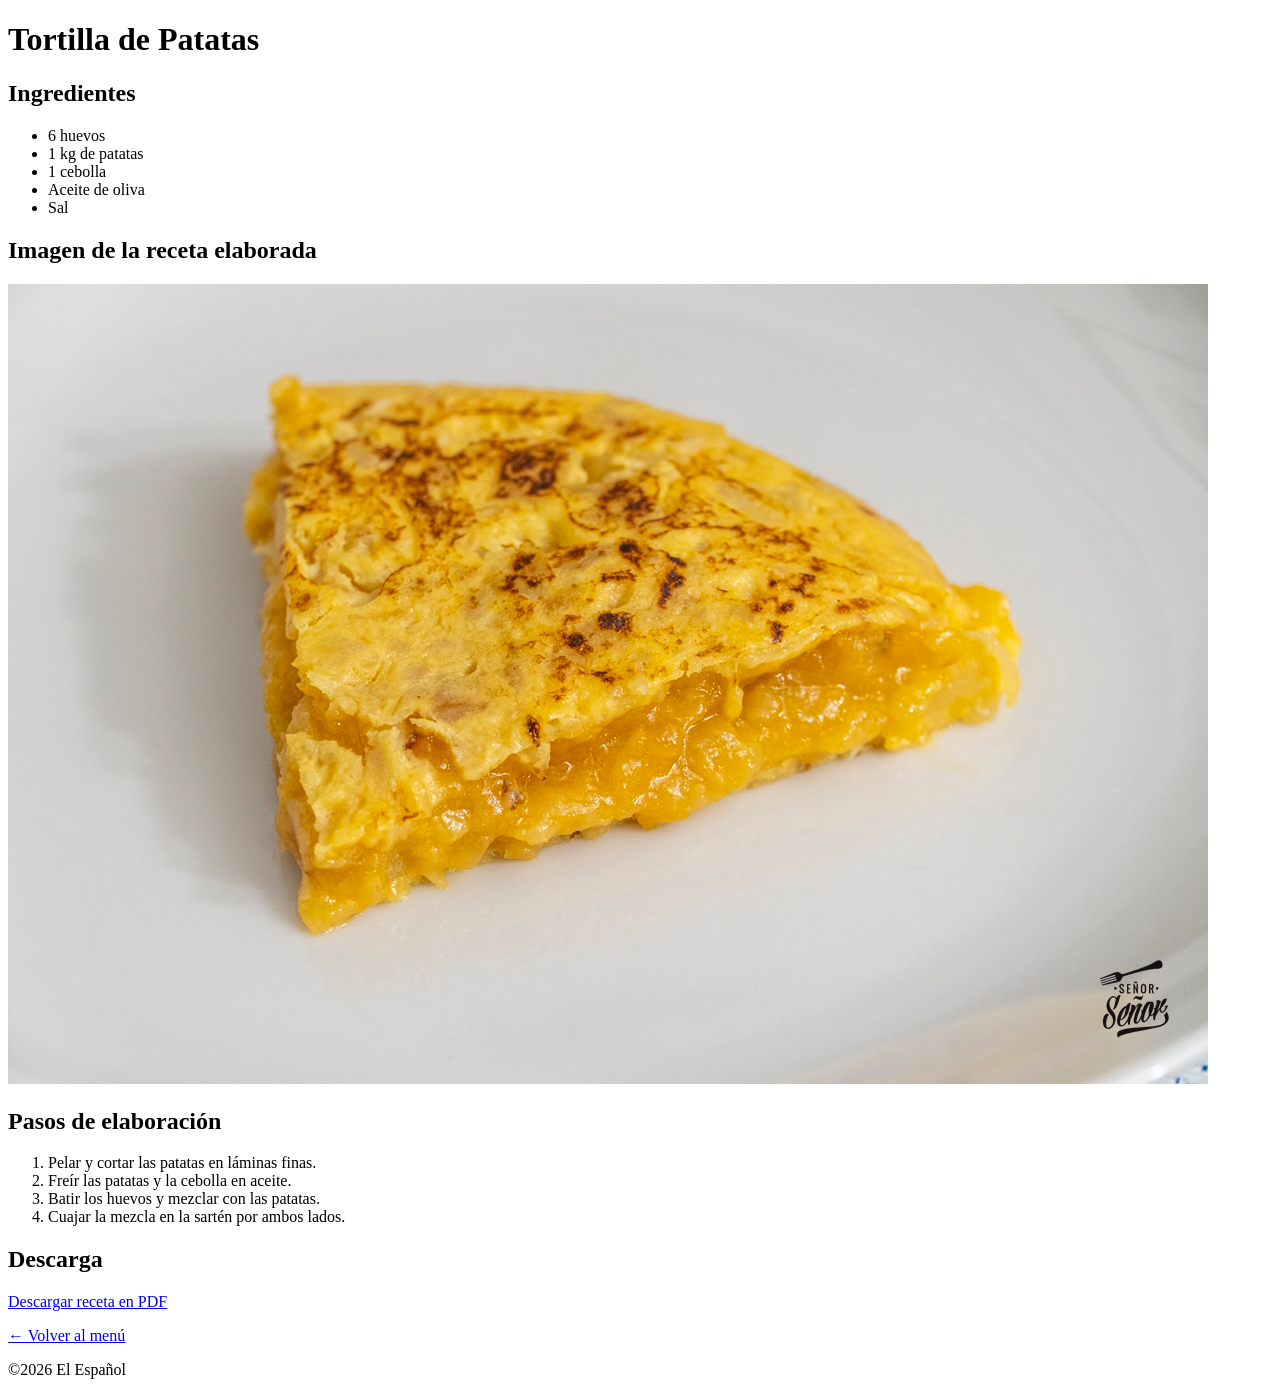
<file: restaurante/tortilladepatatas.html>
<!DOCTYPE html>
<html lang="es">
<head>
    <meta charset="UTF-8">
    <title>Tortilla de Patatas</title>
</head>
<body>
    <header> 
    <h1>Tortilla de Patatas</h1>
</header>
<main>
    <h2>Ingredientes</h2>
    <ul>
        <li>6 huevos</li>
        <li>1 kg de patatas</li>
        <li>1 cebolla</li>
        <li>Aceite de oliva</li>
        <li>Sal</li>
    </ul>
 </main>
    <h2>Imagen de la receta elaborada</h2>
    <img src="img/tortilladepatatas.jpg" alt="Tortilla de patatas terminada">

    <h2>Pasos de elaboración</h2>
    <ol>
        <li>Pelar y cortar las patatas en láminas finas.</li>
        <li>Freír las patatas y la cebolla en aceite.</li>
        <li>Batir los huevos y mezclar con las patatas.</li>
        <li>Cuajar la mezcla en la sartén por ambos lados.</li>
    </ol>
  <h2>Descarga</h2>
    <a href="pdf/tortilladepatatas.pdf">Descargar receta en PDF</a>

    <p><a href="restaurante.html">← Volver al menú</a></p>
<footer>
    <p>&copy;2026 El Español</p>
</footer>
</body>
</html>
</file>
<file: css/estilo.css>
/* reseteo: quito margenes y padding de todo */
* {
    margin: 0;
    padding: 0;
    box-sizing: border-box;
}

/* fondo degradado oscuro y letra de toda la pagina */
body {
    background: linear-gradient(180deg, rgb(31, 42, 48), rgb(46, 74, 82));
    min-height: 100vh;
    font-family: Georgia, "Times New Roman", serif;
    color: rgb(240, 244, 245);
}

/* titulo principal centrado y claro */
h1 {
    color: rgb(244, 241, 234);
    text-align: center;
}

/* menu de navegacion centrado con fondo verde azulado */
nav {
    text-align: center;
    background-color: rgb(47, 111, 115);
    padding: 8px;
    margin-top: 4px;
}

/* enlaces en color ambar y sin subrayado */
a,
a:visited {
    color: rgb(232, 162, 58);
    text-decoration: none;
}

/* al pasar el raton el enlace se subraya */
a:hover {
    text-decoration: underline;
}

/* el main con espacio alrededor */
main {
    padding: 30px 16px;
}

/* separacion del pie de pagina */
footer {
    margin-top: 20px;
}

/* subtitulos centrados en ambar */
h2,
h3 {
    text-align: center;
    color: rgb(232, 162, 58);
    margin-bottom: 14px;
}

/* ---------- FORMULARIOS (parte comun) ---------- */

/* cada seccion de formulario centrada, con letra tipo Times */
#inscripcion,
#club {
    font-family: "Times New Roman", Times, serif;
    font-size: 13px;
    padding: 20px 16px;
    max-width: 860px;
    margin: 0 auto 20px;
}

/* los fieldset llevan texto negro y un borde fino */
fieldset {
    margin-bottom: 5px;
    padding: 6px 10px;
    border: 2px groove rgb(150, 160, 160);
    color: rgb(0, 0, 0);
}

/* la leyenda en una cajita redondeada de color verde oscuro con letra clara */
legend {
    background-color: rgb(47, 111, 115);
    color: rgb(244, 241, 234);
    border: 1px solid rgb(232, 162, 58);
    border-radius: 6px;
    padding: 1px 8px;
    font-size: 12px;
}

/* los parrafos del formulario sin margenes */
form p {
    margin: 0;
}

/* etiquetas, campos y botones usan la letra del formulario */
label,
input,
select,
textarea,
button {
    font-family: inherit;
    font-size: 13px;
}

/* campos de texto, fecha, email, telefono, select y textarea con fondo blanco */
input[type="text"],
input[type="date"],
input[type="email"],
input[type="tel"],
select,
textarea {
    background-color: rgb(255, 255, 255);
    border: none;
    padding: 1px 3px;
    height: 17px;
}

/* caja de los botones, centrada */
.botones {
    display: flex;
    justify-content: center;
    gap: 3px;
    margin-top: 10px;
}

/* botones normales de color gris claro */
button {
    padding: 2px 6px;
    height: 24px;
    font-family: "Comic Sans MS", "Comic Sans", cursive;
    font-size: 12px;
    background-color: rgb(235, 235, 235);
    color: rgb(0, 0, 0);
    border: 1px solid rgb(190, 190, 190);
    border-radius: 2px;
    cursor: pointer;
}

/* boton un poco mas oscuro al pasar el raton */
button:hover {
    background-color: rgb(215, 215, 215);
}

/* ---------- FORMULARIO 1: HOJA DE INSCRIPCION ---------- */

/* titulos en Comic Sans, claros y centrados */
#inscripcion h2,
#inscripcion h3 {
    font-family: "Comic Sans MS", "Comic Sans", cursive;
    font-size: 17px;
    color: rgb(244, 241, 234);
    text-align: center;
    margin-bottom: 12px;
}

/* el formulario con ancho de 450px y centrado */
#inscripcion form {
    max-width: 450px;
    margin: 20px auto 0;
}

/* datos personales: fondo gris verdoso y 3 columnas */
.f-datos {
    background-color: rgb(160, 175, 178);
    display: grid;
    grid-template-columns: repeat(3, 115px);
    justify-content: start;
    padding: 4px 8px 6px;
}

/* etiqueta encima del campo */
.f-datos label {
    display: block;
    margin-top: 2px;
}

/* campos de datos personales de 112px */
.f-datos input {
    width: 112px;
    display: block;
}

/* select de provincia pequeño */
.f-datos select {
    width: 60px;
    display: block;
}

/* la direccion ocupa dos columnas */
.ancho-doble {
    grid-column: span 2;
}

/* campo de direccion mas largo */
.f-datos .ancho-doble input {
    width: 202px;
}

/* forma de acceso: fondo color arena */
.f-acceso {
    background-color: rgb(232, 200, 170);
    padding: 16px 8px 10px 36px;
}

/* las opciones de Directo van con sangria */
.sub {
    margin-left: 25px;
}

/* campos de texto del acceso */
.f-acceso input[type="text"] {
    width: 112px;
}

/* documentos adjuntados: fondo rosa viejo y en fila */
.f-docs {
    background-color: rgb(190, 140, 145);
    display: flex;
    flex-wrap: wrap;
    column-gap: 30px;
    padding: 6px 10px 8px;
}

/* campo de texto de documentos */
.f-docs input[type="text"] {
    width: 112px;
}

/* ---------- FORMULARIO 2: CLUB ---------- */

/* titulo del club en cursiva y negrita con sombra */
#club h2 {
    font-size: 20px;
    font-style: italic;
    font-weight: bold;
    line-height: 1.15;
    color: rgb(244, 241, 234);
    text-shadow: 2px 2px 3px rgb(0, 0, 0);
    max-width: 560px;
    margin: 0 auto 18px;
}

/* formulario del club de 600px y centrado */
#club form {
    max-width: 600px;
    margin: 0 auto;
}

/* los dos fieldset del club sin borde y con dos esquinas redondeadas */
.f-club1,
.f-club2 {
    border: none;
    border-radius: 40px 0 40px 0;
    padding: 4px 14px 14px;
    margin-bottom: 30px;
}

/* datos personales del club: fondo marron claro */
.f-club1 {
    background-color: rgb(180, 145, 95);
    box-shadow: 0 10px 10px -4px rgb(215, 160, 70);
}

/* otra informacion: fondo amarillo suave y sombra gris */
.f-club2 {
    background-color: rgb(235, 195, 120);
    box-shadow: 7px 9px 8px -3px rgba(0, 0, 0, 0.6);
}

/* leyendas del club a la derecha, sin caja */
.f-club1 legend,
.f-club2 legend {
    float: right;
    width: 100%;
    text-align: right;
    background: none;
    color: rgb(0, 0, 0);
    border: none;
    padding: 0;
    margin-bottom: 6px;
    font-size: 12px;
}

/* cada fila de datos personales: etiqueta y campo en linea */
.f-club1 p {
    display: flex;
    align-items: center;
    margin-bottom: 4px;
}

/* etiquetas de datos personales a la derecha y en negrita */
.f-club1 label.etiqueta,
.f-club1 span.etiqueta {
    flex: 0 0 125px;
    text-align: right;
    font-weight: bold;
    padding-right: 4px;
}

/* separacion entre los radios */
.f-club1 input[type="radio"] + label {
    margin-right: 6px;
}

/* nombre y domicilio de 320px */
.f-club1 input[size="40"] {
    width: 320px;
    flex: none;
}

/* ancho del correo */
#c_email {
    width: 145px;
}

/* ancho del telefono */
#c_tel {
    width: 80px;
}

/* ancho del select de pais */
#c_pais {
    width: 95px;
}

/* etiquetas y preguntas del segundo bloque en negrita */
.f-club2 label,
.f-club2 .pregunta {
    font-weight: bold;
}

/* fila de componentes: texto y lista juntos */
.fila-componentes {
    display: flex;
    justify-content: flex-start;
    align-items: flex-end;
    gap: 4px;
    margin-bottom: 12px;
}

/* lista de componentes con 4 filas de alto */
#componentes {
    width: 75px;
    height: 64px;
    padding: 0 2px;
}

/* parrafo con poco margen abajo */
.sin-margen {
    margin-bottom: 4px;
}

/* actividades en 3 columnas */
.rejilla {
    display: grid;
    grid-template-columns: 177px 143px 1fr;
    row-gap: 4px;
    margin-bottom: 24px;
}

/* las etiquetas de actividades sin negrita */
.f-club2 .rejilla label {
    font-weight: normal;
}

/* cuadro de texto del motivo */
#motivo {
    display: block;
    width: 430px;
    height: 42px;
    margin: 6px 0 24px;
    padding: 2px;
}

/* campo de la peli favorita */
#peli {
    width: 143px;
}

/* caja de los dos botones del club */
.botones-club {
    max-width: 448px;
    margin: 0 auto;
    gap: 6px;
}

/* botones del club marrones y redondeados con letra blanca */
.botones-club button {
    flex: 1;
    height: 32px;
    border: none;
    border-radius: 16px;
    background-color: rgb(95, 70, 45);
    color: rgb(255, 255, 255);
    font-family: Arial, Helvetica, sans-serif;
    font-size: 11px;
    font-weight: bold;
    box-shadow: 0 3px 5px rgba(0, 0, 0, 0.45);
}

/* boton del club mas claro al pasar el raton */
.botones-club button:hover {
    background-color: rgb(125, 95, 60);
}

/* ---------- PAGINA DEL HORARIO ---------- */

/* header y footer del horario con la misma clase */
.cabecera-pie {
    text-align: center;
    background-color: rgb(47, 111, 115);
    color: rgb(244, 241, 234);
    padding: 12px;
    border-radius: 8px;
}

/* nombre del alumno con degradado */
#nombre-alumno {
    font-size: 2rem;
    font-style: italic;
    background: linear-gradient(90deg, oklch(0.85 0.09 200), oklch(0.98 0.02 200), oklch(0.75 0.11 200));
    -webkit-background-clip: text;
    background-clip: text;
    -webkit-text-fill-color: transparent;
    color: transparent;
}

/* tabla centrada con los bordes juntos */
table {
    border-collapse: collapse;
    margin: 0 auto;
    width: 100%;
    max-width: 800px;
    background-color: rgb(255, 255, 255);
    border: 3px double oklch(0.45 0.1 10);
}

/* titulo de la tabla */
caption {
    font-size: 1.4rem;
    font-weight: bold;
    font-style: italic;
    padding-bottom: 12px;
    color: rgb(244, 241, 234);
}

/* celdas centradas con borde y texto oscuro */
th,
td {
    text-align: center;
    padding: 12px 6px;
    border: 1px solid rgb(47, 111, 115);
    color: rgb(30, 35, 38);
    font-weight: bold;
}

/* cabecera de dias y columna de horas en blanco y cursiva */
thead th,
tbody th {
    background-color: rgb(255, 255, 255);
    font-style: italic;
    font-weight: normal;
}

/* pie de la tabla con letra pequeña */
tfoot td {
    background-color: rgb(255, 255, 255);
    font-size: 0.9rem;
    font-weight: normal;
}

/* color del modulo SOR */
.sor {
    background-color: oklch(0.8 0.13 170);
}

/* color del modulo APWEB */
.apweb {
    background-color: oklch(0.82 0.12 340);
}

/* color del modulo SRED */
.sred {
    background-color: oklch(0.76 0.12 295);
}

/* color del modulo SGI */
.sgi {
    background-color: oklch(0.78 0.13 50);
}

/* color del modulo IPE */
.ipe {
    background-color: oklch(0.84 0.14 130);
}

/* color del modulo ING */
.ing {
    background-color: oklch(0.9 0.12 95);
}

/* color del modulo OPTV */
.optv {
    background-color: oklch(0.8 0.1 235);
}

/* color del modulo PROY */
.proy {
    background-color: oklch(0.78 0.11 15);
}

/* fila del recreo */
.recreo {
    background-color: oklch(0.78 0.12 320);
    letter-spacing: 0.15em;
    font-weight: normal;
}
</file>
